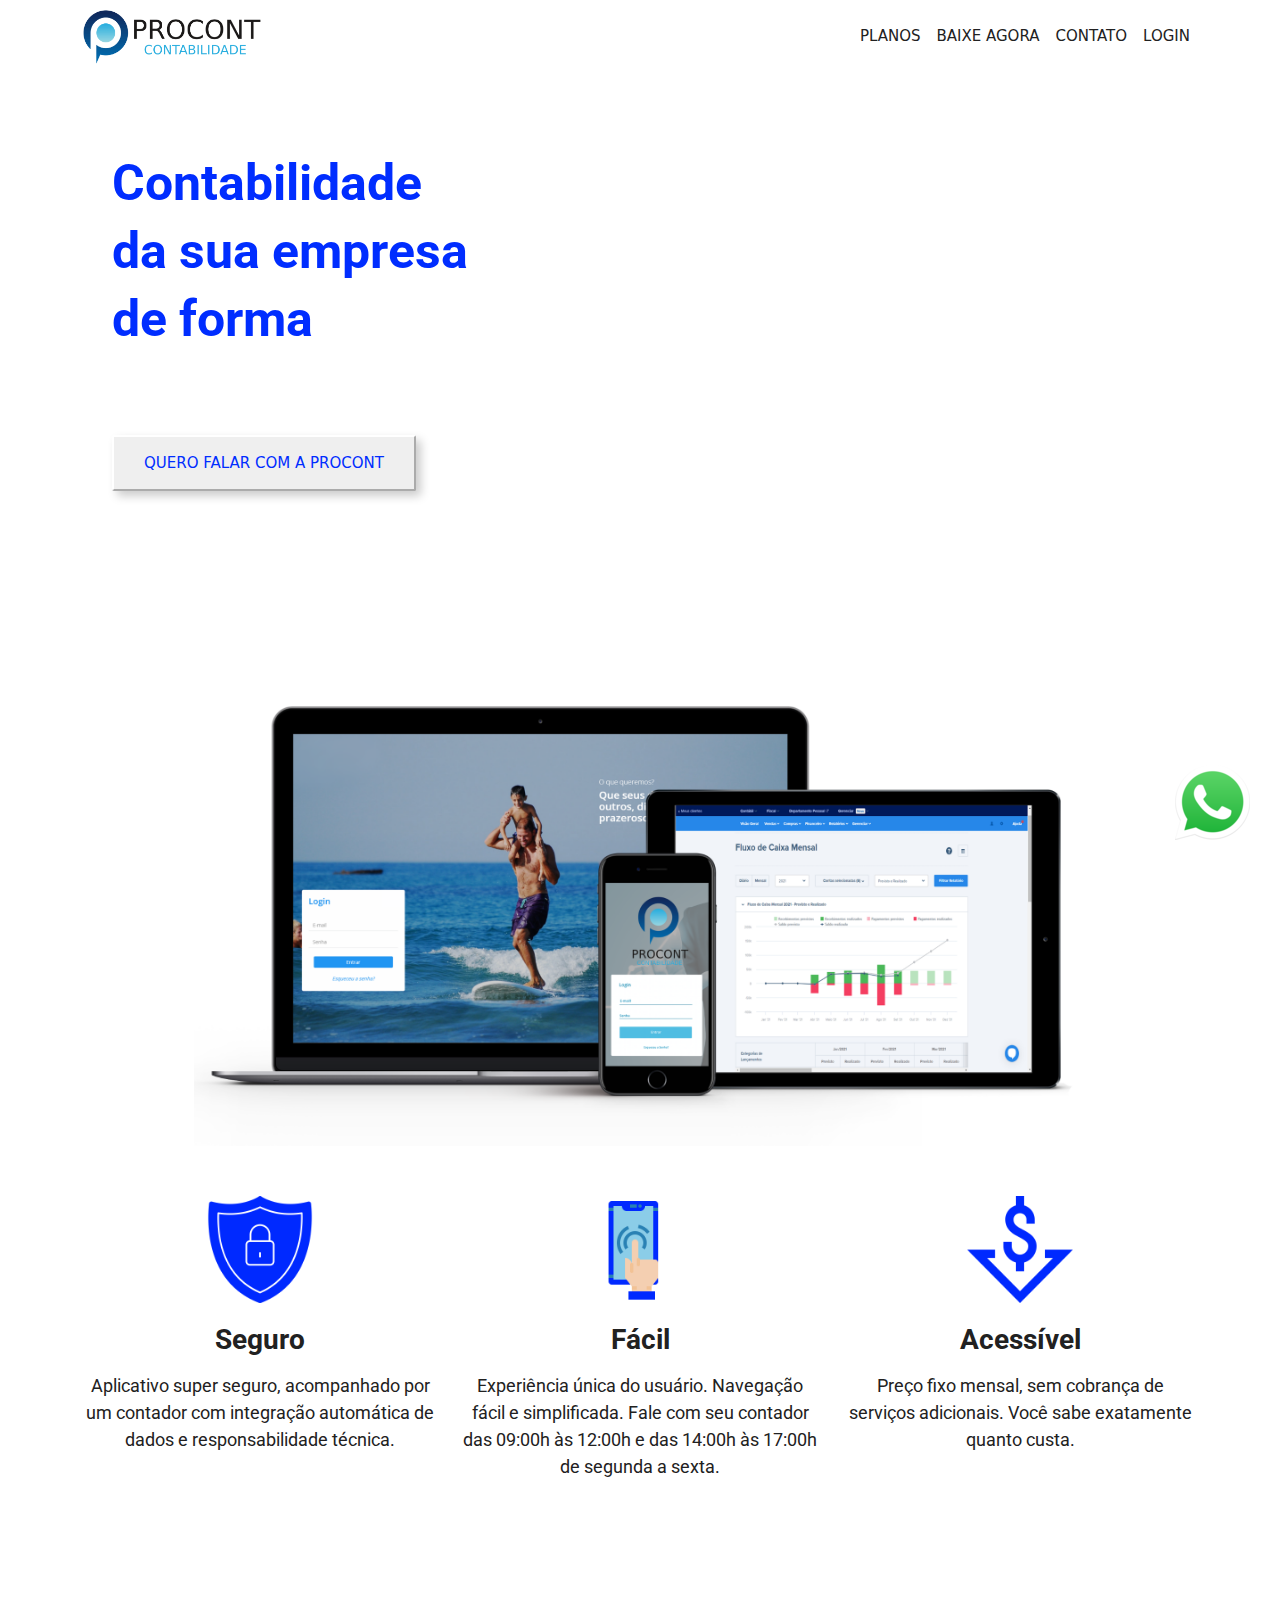
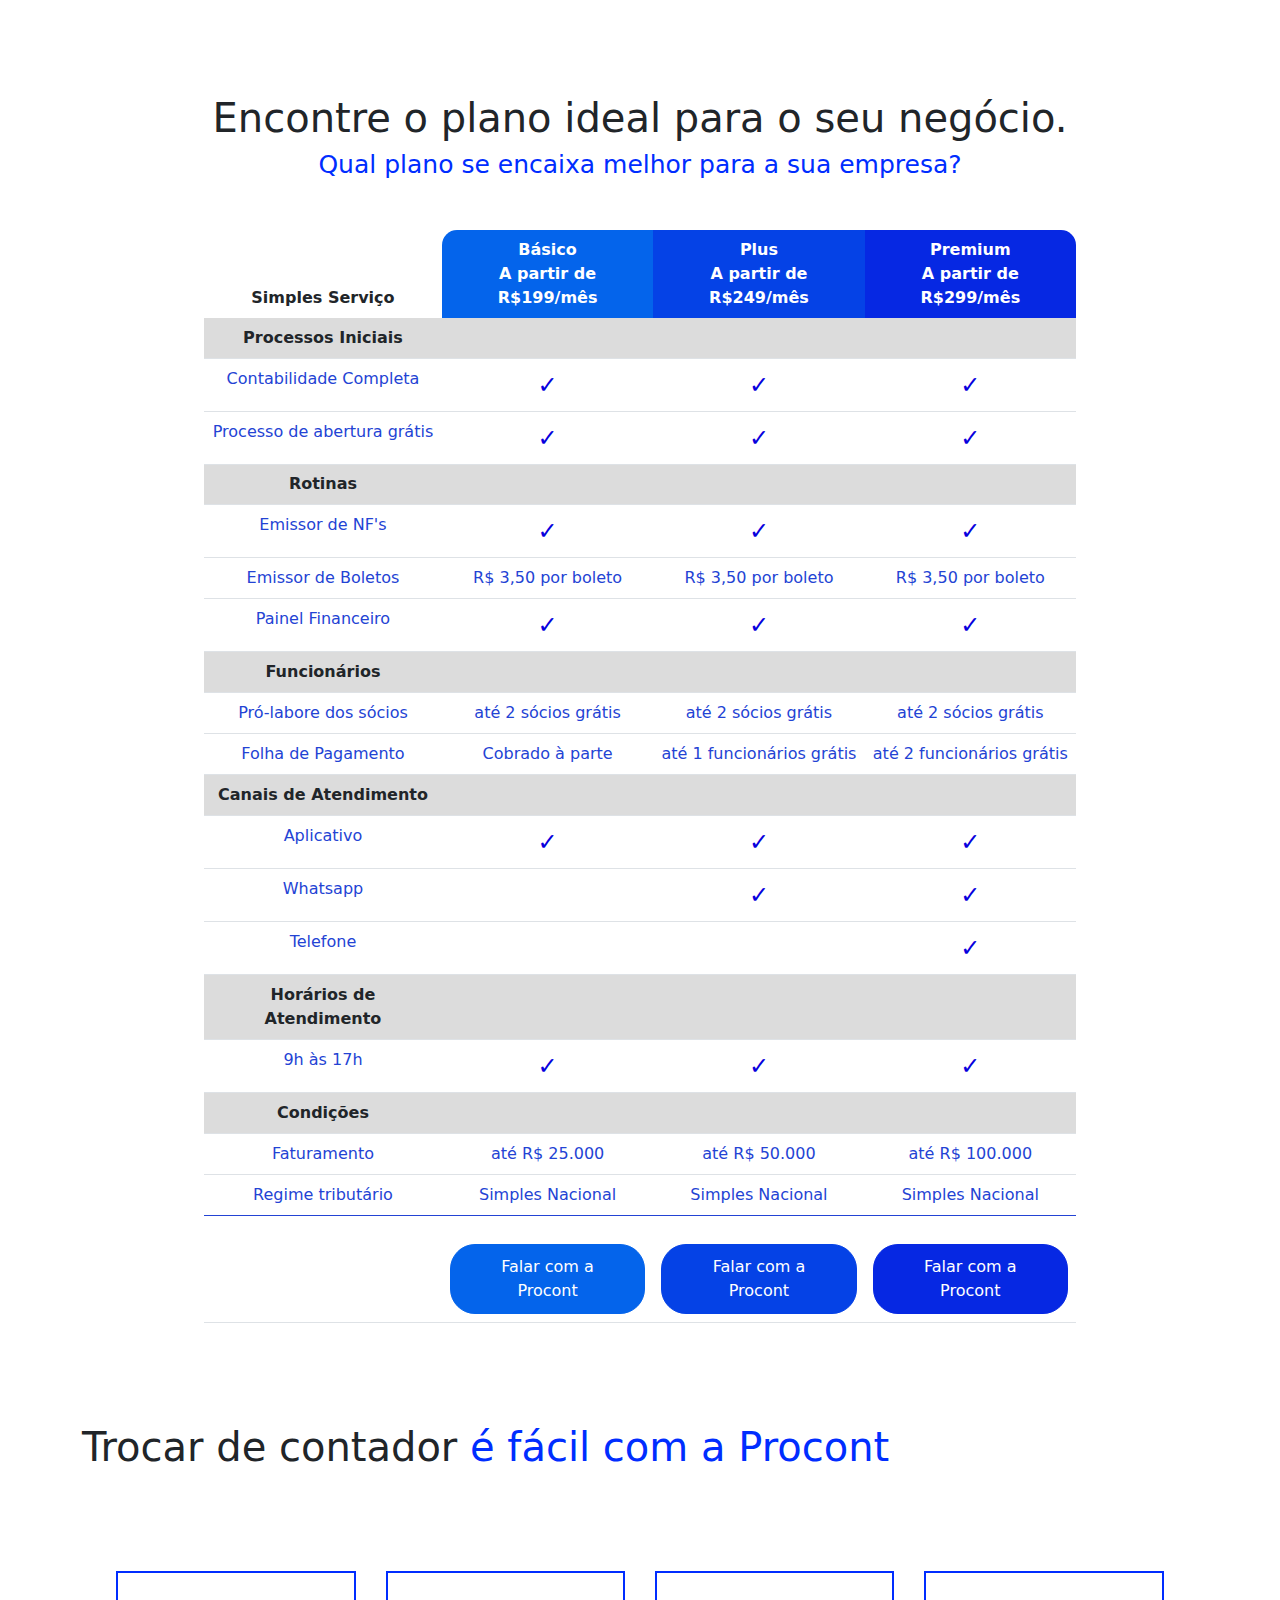
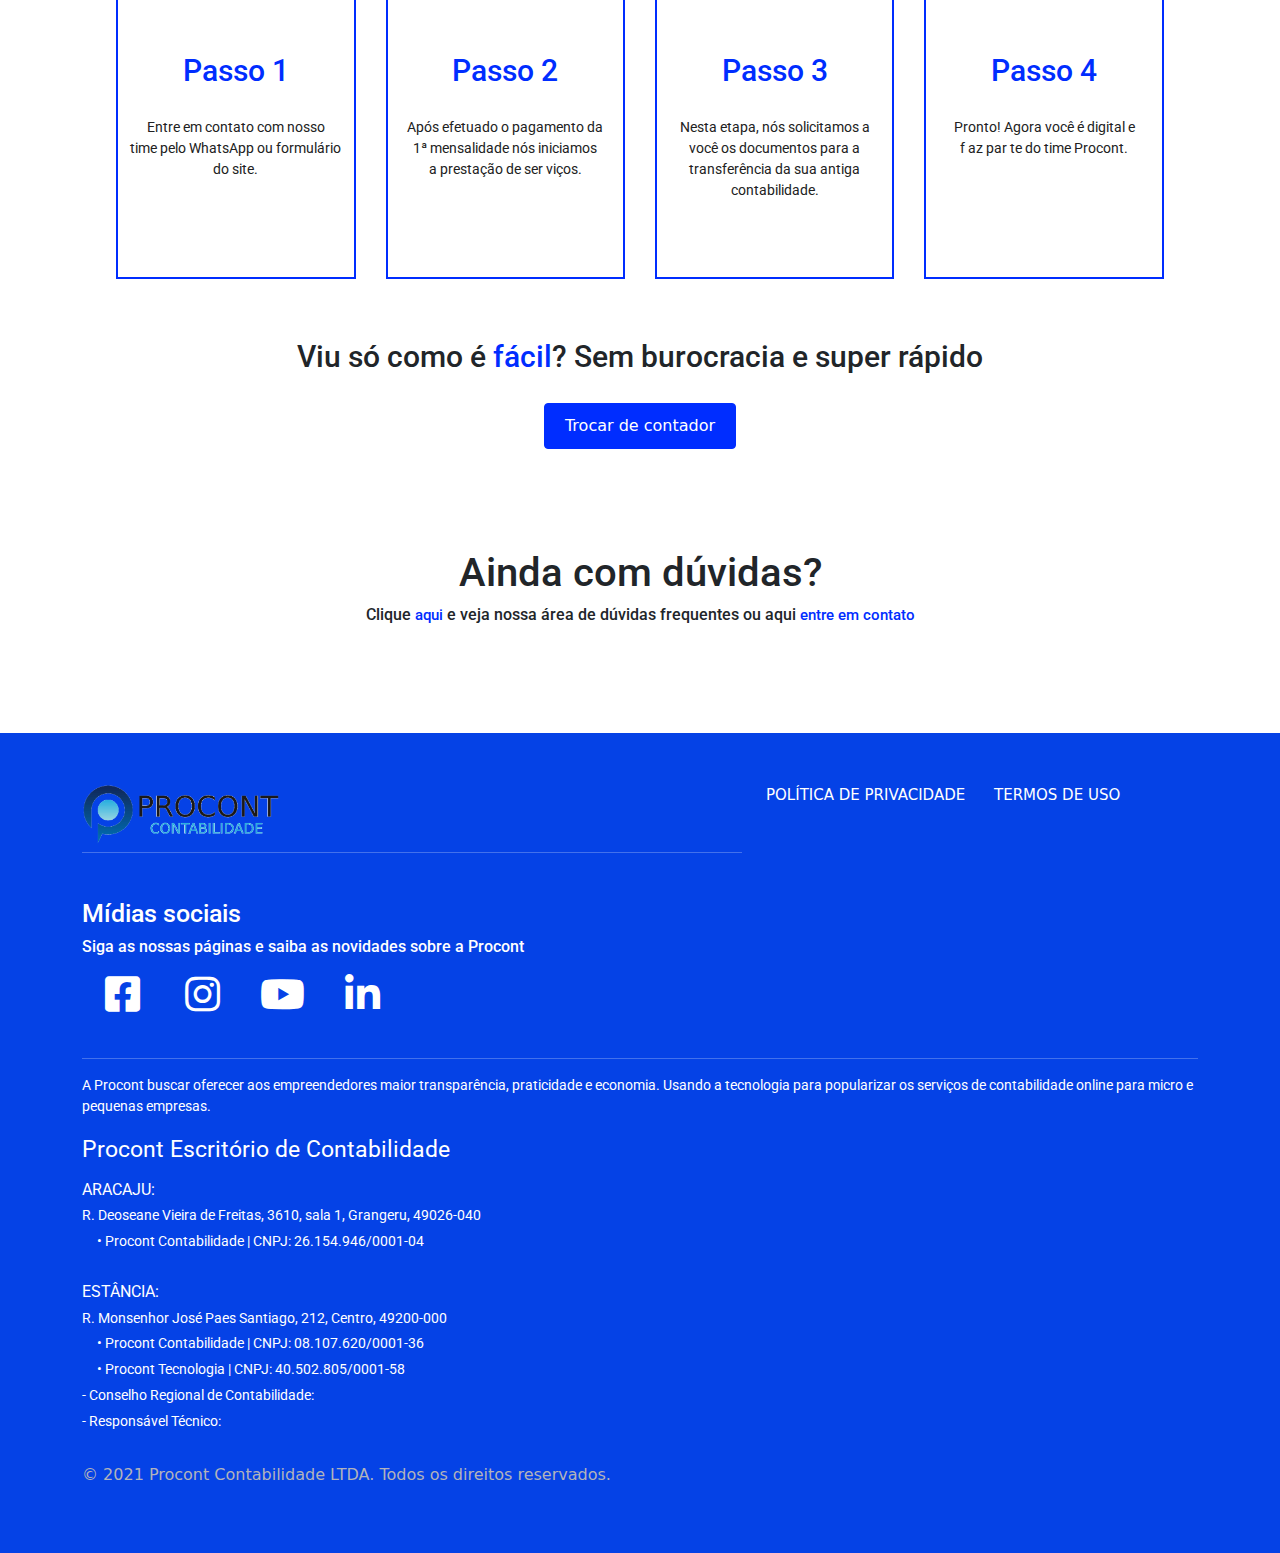
<file: index.html>
<!DOCTYPE html>
<html lang="pt-br">

<head>
    <meta charset="utf-8">
    <meta name="viewport" content="width=device-width, initial-scale=1.0, shrink-to-fit=no">
    <title>Procont.digital</title>
    <link rel="stylesheet" href="assets/bootstrap/css/bootstrap.min.css">
    <link rel="stylesheet" href="https://fonts.googleapis.com/css?family=Alata&amp;display=swap">
    <link rel="stylesheet" href="https://fonts.googleapis.com/css?family=Allerta&amp;display=swap">
    <link rel="stylesheet" href="https://fonts.googleapis.com/css?family=Roboto:300,400&amp;display=swap">
    <link rel="stylesheet" href="assets/fonts/fontawesome-all.min.css">
    <link rel="stylesheet" href="assets/css/Social-Icons.css">
    <link rel="stylesheet" href="assets/css/styles.css">
</head>

<body>
    <nav class="navbar navbar-light navbar-expand-md navigation-clean">
        <div class="container"><div>
<a href="index.html"><img src="assets/img/LOGO%20HORIZONTAL%20TRANSPARENTE.png" class="logo"></a>
</div><button class="navbar-toggler" data-bs-toggle="collapse"><span class="visually-hidden">Toggle navigation</span><span class="navbar-toggler-icon"></span></button><span id="navcol-1"><div class="collapse navbar-collapse" id="navcol-1">
    <ul class="navbar-nav ms-auto">
        <li class="nav-item"><a class="nav-link" href="#planos">PLANOS</a></li>
        <li class="nav-item"><a class="nav-link" href="Baixeagora.html">BAIXE AGORA</a></li>
        <li class="nav-item"><a class="nav-link" href="Contato.html">CONTATO</a></li>
        <li class="nav-item"><a class="nav-link" href="#">LOGIN</a></li>
    </ul>
</div></div>
    </nav>
    <header>
        <div class="container">
            <div class="row">
                <div class="col-md-6">
                    <section style="padding-top: 80px;margin-left: 30px;">
                        <h6 class="introducao">Contabilidade</h6>
                        <div></div>
                        <h6 class="introducao">da sua empresa</h6>
                        <div></div>
                        <h6 class="introducao">de forma</h6>
                        <div></div>
<h6 class=introducao><span class="typed-text"></span><span class="cursor">&nbsp;</span></h6>



<script>



const typedTextSpan = document.querySelector(".typed-text");
const cursorSpan = document.querySelector(".cursor");

const textArray = ["prática", "segura", "econômica", "online"];
const typingDelay = 200;
const erasingDelay = 100;
const newTextDelay = 2000; // Delay between current and next text
let textArrayIndex = 0;
let charIndex = 0;

function type() {
  if (charIndex < textArray[textArrayIndex].length) {
    if(!cursorSpan.classList.contains("typing")) cursorSpan.classList.add("typing");
    typedTextSpan.textContent += textArray[textArrayIndex].charAt(charIndex);
    charIndex++;
    setTimeout(type, typingDelay);
  } 
  else {
    cursorSpan.classList.remove("typing");
    setTimeout(erase, newTextDelay);
  }
}

function erase() {
  if (charIndex > 0) {
    if(!cursorSpan.classList.contains("typing")) cursorSpan.classList.add("typing");
    typedTextSpan.textContent = textArray[textArrayIndex].substring(0, charIndex-1);
    charIndex--;
    setTimeout(erase, erasingDelay);
  } 
  else {
    cursorSpan.classList.remove("typing");
    textArrayIndex++;
    if(textArrayIndex>=textArray.length) textArrayIndex=0;
    setTimeout(type, typingDelay + 1100);
  }
}

document.addEventListener("DOMContentLoaded", function() { // On DOM Load initiate the effect
  if(textArray.length) setTimeout(type, newTextDelay + 250);
});



</script>
                    </section>
                    <section><a><button href="Contato.html" class="btn-outline-primary" id="button" type="button" >QUERO FALAR COM A PROCONT</button></a></section>
                </div>
                <div class="col-md-6">
                    <section><video playsinline="" autoplay="" loop="" muted="" width="100%" height="600">
	<source src="http://procontcontabilidade.com/video/video%202.mp4" type="video/mp4">
	seu navegador nao suporta este video

</video></section>
                </div>
            </div>
        </div>
    </header>
    <section style="margin-top: 50px;text-align: center;">
        <div class="container">
            <div class="row">
                <div class="col-md-12"><img src="assets/img/Screen_Showcase.png" style="width: 80%;"></div>
            </div>
        </div>
    </section>
    <section style="margin-bottom: 150px;margin-top: 50px;text-align: center;">
        <div class="container">
            <div class="row">
                <div class="col-md-4"><img src="assets/img/escudo(1).png" style="width: 30%;margin-bottom: 20px;">
                    <h2 style="font-family: Roboto;font-weight: bold;color: #212121;font-size: 28px;margin-bottom: 15px;">Seguro</h2>
                    <p style="font-family: Roboto;color: #212121;font-size: 18px;">Aplicativo super seguro, acompanhado por um contador com integração automática de dados e responsabilidade técnica.</p>
                </div>
                <div class="col-md-4"><img src="assets/img/tela-sensivel-ao-toque(1).png" style="width: 30%;margin-bottom: 20px;">
                    <h2 style="font-family: Roboto;font-weight: bold;color: #212121;font-size: 28px;margin-bottom: 15px;">Fácil</h2>
                    <p style="font-family: Roboto;color: #212121;font-size: 18px;">Experiência única do usuário. Navegação fácil e simplificada. Fale com seu contador das 09:00h às 12:00h e das 14:00h às 17:00h de segunda a sexta.</p>
                </div>
                <div class="col-md-4"><img src="assets/img/preco-baixo(1).png" style="width: 30%;margin-bottom: 20px;">
                    <h2 style="font-family: Roboto;font-weight: bold;color: #212121;font-size: 28px;margin-bottom: 15px;">Acessível</h2>
                    <p style="font-family: Roboto;color: #212121;font-size: 18px;">Preço fixo mensal, sem cobrança de serviços adicionais. Você sabe exatamente quanto custa.</p>
                </div>
            </div>
        </div>
    </section>
    <section style="text-align: center;"><div class="brands" id="planos"></div>
        <h2 style="font-size: 40px;"><br>Encontre o plano ideal para o seu negócio.<br></h2>
        <h3 style="font-size: 25px;color: #002dff;margin-bottom: 50px;">Qual plano se encaixa melhor para a sua empresa?<br></h3>
        <div class="container" style="width: 70%;"><head>

</head>
<body>

<div>
  <table class="table" align=center>
    <thead>
        <tr class="">
            <th class="simples"><span>Simples Serviço</span></th>
            <th class="plano1"> Básico <span class=""><br>A partir de <br>R$199/mês</span> </th>
            <th class="plano2"> Plus <span class=""><br>A partir de <br>R$249/mês</span> </th>
            <th class="plano3"> Premium <span class=""><br>A partir de <br>R$299/mês</span> </th>
        </tr>
    </thead>
  <tbody>
  	<tr class="servico">
      <th scope="row">Processos Iniciais</th>
	  <th></th><th></th><th></th>
    </tr>
	
    <tr class="textotabela">
      <td>Contabilidade Completa</td>
      <td><span class="features__tick"></span></td>
      <td><span class="features__tick"></span></td>
      <td><span class="features__tick"></span></td>
    </tr>
	<tr class="textotabela">
      <td>Processo de abertura grátis</td>
      <td><span class="features__tick"></span></td>
      <td><span class="features__tick"></span></td>
      <td><span class="features__tick"></span></td>
    </tr>
	<tr>
	
	<! ==================================================================================================== >
	
	<tr class="servico">
		<th scope="row">Rotinas</th>
		<th></th><th></th><th></th>
    </tr>
	
    <tr class="textotabela">
      <td>Emissor de NF's</td>
      <td><span class="features__tick"></span></td>
      <td><span class="features__tick"></span></td>
      <td><span class="features__tick"></span></td>
    </tr>
	
	<tr class="textotabela">
      <td>Emissor de Boletos</td>
      <td>R$ 3,50 por boleto</td>
      <td>R$ 3,50 por boleto</td>
      <td>R$ 3,50 por boleto</td>
    </tr>
	
	<tr class="textotabela">
      <td>Painel Financeiro</td>
      <td><span class="features__tick"></span></td>
      <td><span class="features__tick"></span></td>
      <td><span class="features__tick"></span></td>
    </tr>
	
		<! ==================================================================================================== >
		
	<tr class="servico">
      <th scope="row">Funcionários</th>
		<th></th><th></th><th></th>
    </tr>
	
    <tr class="textotabela">	
      <td>Pró-labore dos sócios</td>
      <td>até 2 sócios grátis</td>
      <td>até 2 sócios grátis</td>
      <td>até 2 sócios grátis</td>
    </tr>
	
	 <tr class="textotabela">
      <td>Folha de Pagamento</td>
      <td>Cobrado à parte</td>
      <td>até 1 funcionários grátis</td>
      <td>até 2 funcionários grátis</td>
    </tr>
	
		<! ==================================================================================================== >
	
	<tr class="servico">
      <th scope="row">Canais de Atendimento</th>
		<th></th><th></th><th></th>
    </tr>
	
    <tr class="textotabela">
      <td>Aplicativo</td>
      <td><span class="features__tick"></span></td>
      <td><span class="features__tick"></span></td>
      <td><span class="features__tick"></span></td>
    </tr>
	
	<tr class="textotabela">
      <td>Whatsapp</td>
      <td></td>
      <td><span class="features__tick"></span></td>
      <td><span class="features__tick"></span></td>
    </tr>
	
	<tr class="textotabela">
      <td>Telefone</td>
      <td></td>
      <td></td>
      <td><span class="features__tick"></span></td>
    </tr>
	
		<! ==================================================================================================== >
	
	<tr class="servico">
      <th scope="row">Horários de Atendimento</th>
		<th></th><th></th><th></th>
    </tr>
	
    <tr class="textotabela">
      <td>9h às 17h</td>
      <td><span class="features__tick"></span></td>
      <td><span class="features__tick"></span></td>
      <td><span class="features__tick"></span></td>
	  </tr>
	
		<! ==================================================================================================== >
	
	<tr class="servico">
     <th scope="row">Condições</th>
		<th></th><th></th><th></th>
    </tr>
	
    <tr class="textotabela">
      <td>Faturamento</td>
      <td>até R$ 25.000</td>
      <td>até R$ 50.000</td>
      <td>até R$ 100.000</td>
    </tr>
	
	<tr class="textotabela">
      <td>Regime tributário</td>
      <td>Simples Nacional</td>
      <td>Simples Nacional</td>
      <td>Simples Nacional</td>
    </tr>
	
  </tbody>
    <tfoot>
        <tr>
            <td></td>
            <td><a href="Contato.html"><button id=botaotabela1 class="btn btn-primary" type="button" href="Contato.html" >Falar com a Procont</button></a></td>
            <td><a href="Contato.html"><button id=botaotabela2 class="btn btn-primary" type="button" href="Contato.html">Falar com a Procont</button></a></td>
            <td><a href="Contato.html"><button id=botaotabela3 class="btn btn-primary" type="button" href="Contato.html">Falar com a Procont</button></a></td>
        </tr>
    </tfoot>
</table>
</div></div>
    </section>
    <section style="margin-top: 100px;margin-bottom: 100px;">
        <div class="container">
            <div class="row">
                <div class="col-md-12"><h2 style="font-size: 40px;  margin-bottom: 100px;">Trocar de contador <font color="#002dff">é fácil com a Procont</font></h2></div>
            </div>
        </div>
        <div class="container">
            <div class="row" style="justify-content: center;">
                <div class="col-md-3" style="width: 21%;margin-right: 30px;padding-top: 80px;padding-bottom: 60px;text-align: center;border: solid;border-width: 2px;border-color: #002dff;">
                    <h3 style="color: #002dff;padding-bottom: 20px;font-size: 30px;font-family: Roboto;">Passo 1</h3>
                    <p style="color: #212121;font-family: Roboto;font-size: 14px;">Entre em contato com nosso <br>time pelo WhatsApp ou formulário do site.<br><br></p>
                </div>
                <div class="col-md-3" style="width: 21%;margin-right: 30px;padding-top: 80px;padding-bottom: 60px;text-align: center;border: solid;border-width: 2px;border-color: #002dff;">
                    <h3 style="color: #002dff;padding-bottom: 20px;font-size: 30px;font-family: Roboto;">Passo 2</h3>
                    <p style="color: #212121;font-family: Roboto;font-size: 14px;">Após efetuado o pagamento da <br>1ª mensalidade nós iniciamos <br>a prestação de ser viços.<br></p>
                </div>
                <div class="col-md-3" style="width: 21%;margin-right: 30px;padding-top: 80px;padding-bottom: 60px;text-align: center;border: solid;border-width: 2px;border-color: #002dff;">
                    <h3 style="color: #002dff;padding-bottom: 20px;font-size: 30px;font-family: Roboto;">Passo 3</h3>
                    <p style="color: #212121;font-family: Roboto;font-size: 14px;">Nesta etapa, nós solicitamos a <br>você os documentos para a <br>transferência da sua antiga <br>contabilidade.<br></p>
                </div>
                <div class="col-md-3" style="width: 21%;padding-top: 80px;padding-bottom: 60px;text-align: center;border: solid;border-width: 2px;border-color: #002dff;">
                    <h3 style="color: #002dff;padding-bottom: 20px;font-size: 30px;font-family: Roboto;">Passo 4</h3>
                    <p style="color: #212121;font-family: Roboto;font-size: 14px;">Pronto! Agora você é digital e <br>f az par te do time Procont.<br></p>
                </div>
            </div>
        </div>
        <div class="container" style="text-align: center;">
            <div class="row">
                <div class="col-md-12"><h2 id="burocracia" >Viu só como é <font color="#002dff">fácil</font>? Sem burocracia e super rápido</h2></div>
            </div><a href="Contato.html"><button id=botaocontador class="btn btn-primary" type="button" >Trocar de contador</button></a>
        </div>
    </section>
    <section>
        <div class="container">
            <div class="row" style="text-align: center;margin-top: 70px;margin-bottom: 100px;">
                <div class="col-md-12">
                    <h2 style="display: block;font-size: 40px;font-family: Roboto;">Ainda com dúvidas?<br></h2><h2 style="font-size: 16px;font-family: Roboto;">Clique <a class="linkduvida" color="002dff" href="">aqui</a> e veja nossa área de dúvidas frequentes ou aqui <a class="linkduvida" color="002dff" href="Contato.html">entre em contato</a><br /></h2>
                </div>
            </div>
        </div>
    </section>
    <footer class="footer-dark" style="padding-top: 50px;padding-bottom: 50px;background-color: #0542e6;">
        <div class="container">
            <div class="row" style="margin-bottom: 20px;">
                <div class="col-md-4" style="font-family: roboto;color: #ffffff;width: 60%;"><img src="assets/img/LOGO%20HORIZONTAL%20TRANSPARENTE.png" style="height: auto;width: 30%;margin-bottom: 10px;" href="#">
                    <hr style="margin-top: -0.5%;color: #ffffff;">
                    <h2 style="display: block;font-size: 25px;font-family: Roboto;"><br>Mídias sociais<br></h2>
                    <h2 style="font-size: 16px;font-family: Roboto;">Siga as nossas páginas e saiba as novidades sobre a Procont<br></h2>
                    <div class="social-icons" style="text-align: left;background-color: #0542e6;margin-bottom: 20px;"><a href="https://www.facebook.com/procontse/"><i class="fab fa-facebook-square"></i></a><a href="https://www.instagram.com/procont.digital/"><i class="fab fa-instagram"></i></a><a href="#Em Breve"><i class="fab fa-youtube"></i></a><a href="https://br.linkedin.com/company/procont-contabilidade"><i class="fab fa-linkedin-in"></i></a></div>
                </div>
                <div class="col-md-4" style="width: 20%;"><a class=termos href="">POLÍTICA DE PRIVACIDADE<br /></a>
</div>
                <div class="col-md-4" style="width: 20%;"><a class=termos href="">TERMOS DE USO<br /></a></div>
            </div>
        </div>
        <div class="container">
            <div class="row">
                <div class="col-md-12" style="font-family: roboto;color: #ffffff;">
                    <hr style="margin-top: -0.5%;color: #ffffff;">
                    <p style="font-size: 14px;">A Procont buscar oferecer aos empreendedores maior transparência, praticidade e economia. Usando a tecnologia para popularizar os serviços de contabilidade online para micro e pequenas empresas.<br></p>
                </div>
            </div>
        </div>
        <div class="container">
            <div class="row" style="margin-bottom: 20px;">
                <div class="col-md-4" style="font-family: roboto;color: #ffffff;width: 60%;">
                    <p style="font-size: 23px;">Procont Escritório de Contabilidade</p>
                    <div style="line-height: 0.7;margin-bottom: 40px;">
                        <p>ARACAJU:</p>
                        <p style="font-size: 14px;">R. Deoseane Vieira de Freitas, 3610, sala 1, Grangeru, 49026-040</p>
                        <p style="font-size: 14px;margin-left: 15px;">• Procont Contabilidade | CNPJ: 26.154.946/0001-04<br></p>
                    </div>
                    <div style="line-height: 0.7;">
                        <p>ESTÂNCIA:</p>
                        <p style="font-size: 14px;">R. Monsenhor José Paes Santiago, 212, Centro, 49200-000</p>
                        <p style="font-size: 14px;margin-left: 15px;">• Procont Contabilidade | CNPJ: 08.107.620/0001-36</p>
                        <p style="font-size: 14px;margin-left: 15px;">• Procont Tecnologia | CNPJ: 40.502.805/0001-58</p>
                        <p style="font-size: 14px;">- Conselho Regional de Contabilidade:</p>
                        <p style="font-size: 14px;">- Responsável Técnico: </p>
                    </div>
                </div>
            </div>
        </div>
        <div class="container">
            <div class="row">
                <div class="col-md-6 item text">
                    <p style="color: #b2b3bb;">© 2021 Procont Contabilidade LTDA. Todos os direitos reservados.<br></p>
                </div>
            </div>
        </div>
    </footer><!-- botão flutuante whatsapp -->

<a href="https://api.whatsapp.com/send?phone=5579998915461"
    target="_blank"
    style="position:fixed;bottom:60px;right:30px;">
    <img src="assets/img/whatsapp.png" alt="Contato pelo WhatsApp" />
    
</a>


<!--Start of Tawk.to Script-->
<script type="text/javascript">
var Tawk_API=Tawk_API||{}, Tawk_LoadStart=new Date();
(function(){
var s1=document.createElement("script"),s0=document.getElementsByTagName("script")[0];
s1.async=true;
s1.src='https://embed.tawk.to/61029e82649e0a0a5cce8361/1fc8lfahn';
s1.charset='UTF-8';
s1.setAttribute('crossorigin','*');
s0.parentNode.insertBefore(s1,s0);
})();
</script>
<!--End of Tawk.to Script-->
<!--End of Tawk.to Script-->
<style>
	.chat {
		z-index: 9;
		position:fixed;
		right: 0px;
		bottom: 5px;
	}
</style>
    <script src="assets/bootstrap/js/bootstrap.min.js"></script>
    <script src="assets/js/EstadoeCidades.js"></script>
    <script src="assets/js/JavaScript.js"></script>
</body>

</html>
</file>
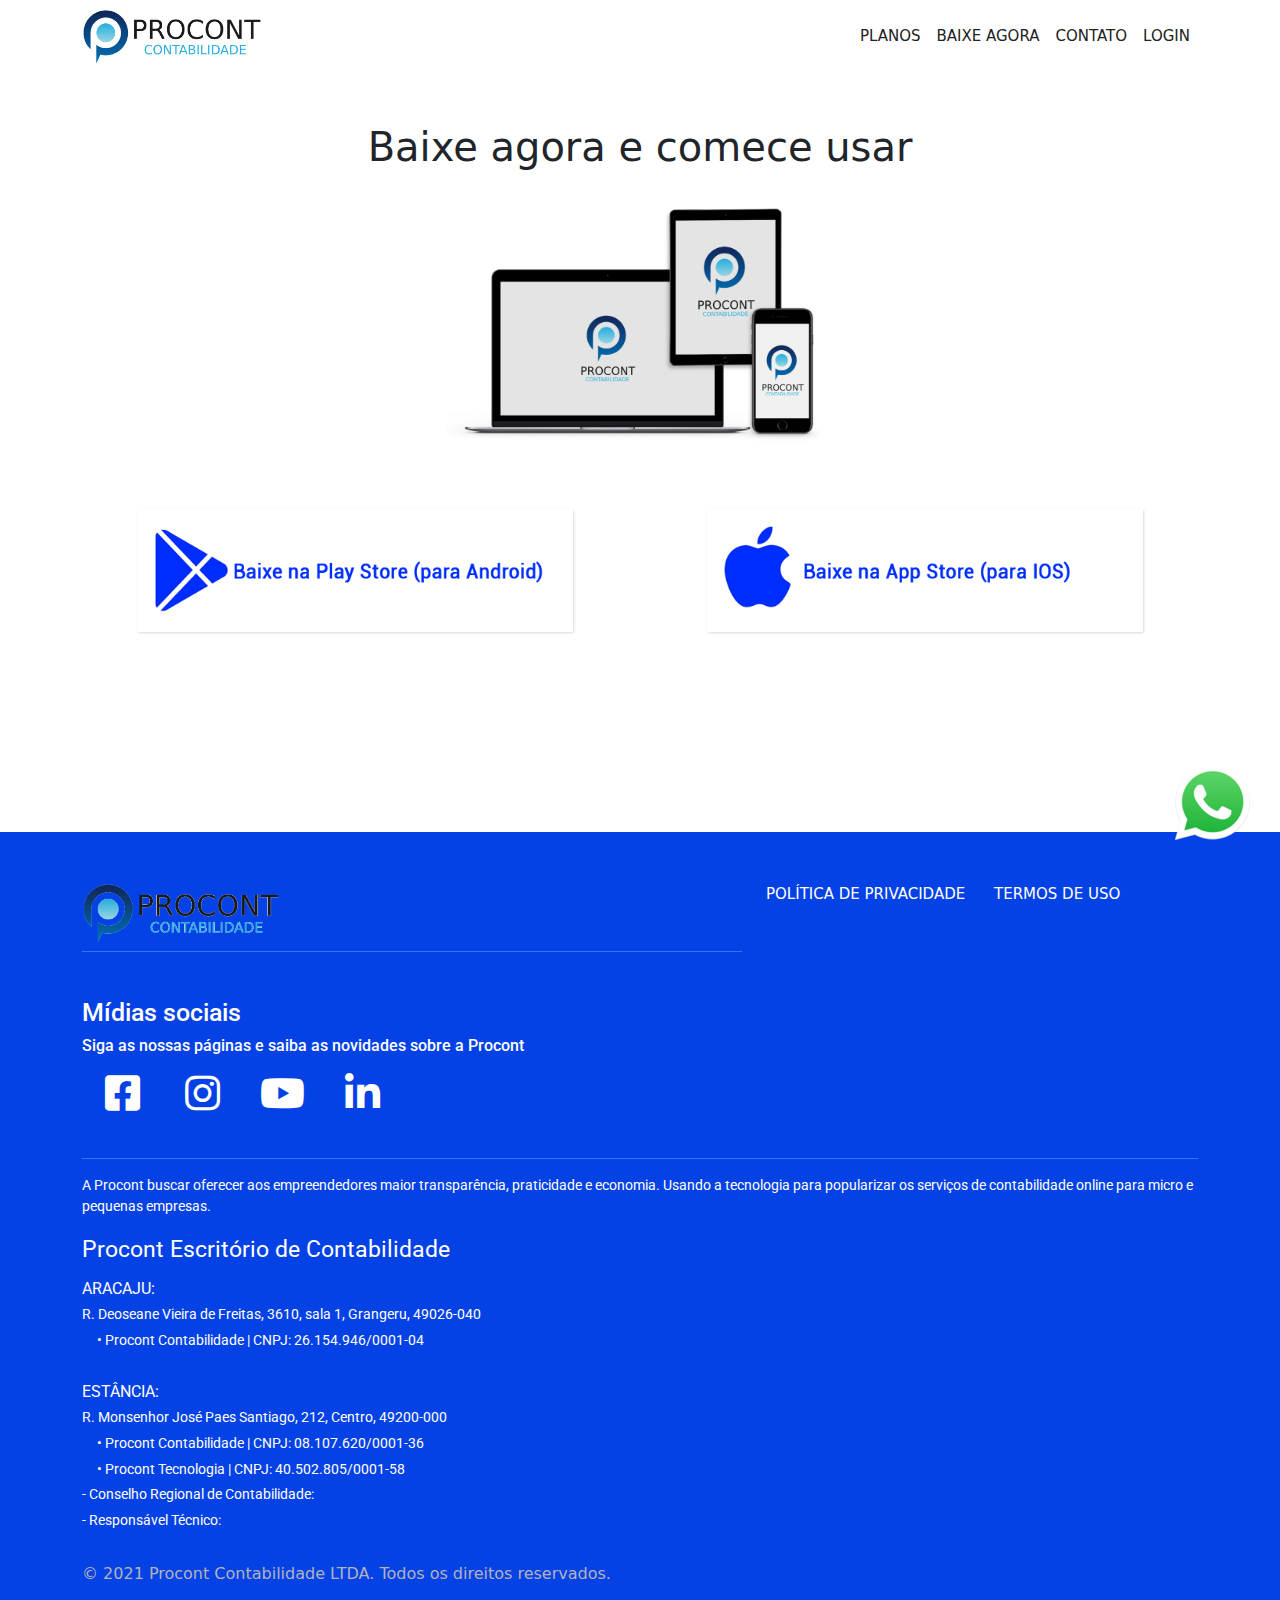
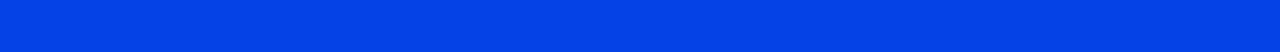
<file: Baixeagora.html>
<!DOCTYPE html>
<html lang="en">

<head>
    <meta charset="utf-8">
    <meta name="viewport" content="width=device-width, initial-scale=1.0, shrink-to-fit=no">
    <title>Procont.digital</title>
    <link rel="stylesheet" href="assets/bootstrap/css/bootstrap.min.css">
    <link rel="stylesheet" href="https://fonts.googleapis.com/css?family=Alata&amp;display=swap">
    <link rel="stylesheet" href="https://fonts.googleapis.com/css?family=Allerta&amp;display=swap">
    <link rel="stylesheet" href="https://fonts.googleapis.com/css?family=Roboto:300,400&amp;display=swap">
    <link rel="stylesheet" href="assets/fonts/fontawesome-all.min.css">
    <link rel="stylesheet" href="assets/css/Social-Icons.css">
    <link rel="stylesheet" href="assets/css/styles.css">
</head>

<body>
    <nav class="navbar navbar-light navbar-expand-md navigation-clean">
        <div class="container"><div>
<a href="index.html"><img src="assets/img/LOGO%20HORIZONTAL%20TRANSPARENTE.png" class="logo"></a>
</div><button class="navbar-toggler" data-bs-toggle="collapse"><span class="visually-hidden">Toggle navigation</span><span class="navbar-toggler-icon"></span></button><span id="navcol-1"><div class="collapse navbar-collapse" id="navcol-1">
    <ul class="navbar-nav ms-auto">
        <li class="nav-item"><a class="nav-link" href="#planos">PLANOS</a></li>
        <li class="nav-item"><a class="nav-link" href="Baixeagora.html">BAIXE AGORA</a></li>
        <li class="nav-item"><a class="nav-link" href="Contato.html">CONTATO</a></li>
        <li class="nav-item"><a class="nav-link" href="#">LOGIN</a></li>
    </ul>
</div></div>
    </nav>
    <section style="margin-top: 50px;text-align: center;">
        <div class="container">
            <div class="row">
                <div class="col-md-12">
                    <h2 style="font-size: 40px;">Baixe agora e comece usar<br></h2><img src="assets/img/Screen_2.png" style="width: 35%;margin-top: 20px;margin-bottom: 60px;">
                </div>
            </div>
        </div>
        <div class="container" style="margin-bottom: 200px;">
            <div class="row">
                <div class="col-md-6"><div>
<a href="https://play.google.com/store?hl=pt_BR&gl=br"><img src="assets/img/google.png" class="aplicativos"></a>
</div></div>
                <div class="col-md-6"><div>
<a href="https://www.apple.com/br/app-store/"><img src="assets/img/app.png" class="aplicativos"></a>
</div></div>
            </div>
        </div>
    </section>
    <footer class="footer-dark" style="padding-top: 50px;padding-bottom: 50px;background-color: #0542e6;">
        <div class="container">
            <div class="row" style="margin-bottom: 20px;">
                <div class="col-md-4" style="font-family: roboto;color: #ffffff;width: 60%;"><img src="assets/img/LOGO%20HORIZONTAL%20TRANSPARENTE.png" style="height: auto;width: 30%;margin-bottom: 10px;" href="#">
                    <hr style="margin-top: -0.5%;color: #ffffff;">
                    <h2 style="display: block;font-size: 25px;font-family: Roboto;"><br>Mídias sociais<br></h2>
                    <h2 style="font-size: 16px;font-family: Roboto;">Siga as nossas páginas e saiba as novidades sobre a Procont<br></h2>
                    <div class="social-icons" style="text-align: left;background-color: #0542e6;margin-bottom: 20px;"><a href="https://www.facebook.com/procontse/"><i class="fab fa-facebook-square"></i></a><a href="https://www.instagram.com/procont.digital/"><i class="fab fa-instagram"></i></a><a href="#Em Breve"><i class="fab fa-youtube"></i></a><a href="https://br.linkedin.com/company/procont-contabilidade"><i class="fab fa-linkedin-in"></i></a></div>
                </div>
                <div class="col-md-4" style="width: 20%;"><a class=termos href="">POLÍTICA DE PRIVACIDADE<br /></a>
</div>
                <div class="col-md-4" style="width: 20%;"><a class=termos href="">TERMOS DE USO<br /></a></div>
            </div>
        </div>
        <div class="container">
            <div class="row">
                <div class="col-md-12" style="font-family: roboto;color: #ffffff;">
                    <hr style="margin-top: -0.5%;color: #ffffff;">
                    <p style="font-size: 14px;">A Procont buscar oferecer aos empreendedores maior transparência, praticidade e economia. Usando a tecnologia para popularizar os serviços de contabilidade online para micro e pequenas empresas.<br></p>
                </div>
            </div>
        </div>
        <div class="container">
            <div class="row" style="margin-bottom: 20px;">
                <div class="col-md-4" style="font-family: roboto;color: #ffffff;width: 60%;">
                    <p style="font-size: 23px;">Procont Escritório de Contabilidade</p>
                    <div style="line-height: 0.7;margin-bottom: 40px;">
                        <p>ARACAJU:</p>
                        <p style="font-size: 14px;">R. Deoseane Vieira de Freitas, 3610, sala 1, Grangeru, 49026-040</p>
                        <p style="font-size: 14px;margin-left: 15px;">• Procont Contabilidade | CNPJ: 26.154.946/0001-04<br></p>
                    </div>
                    <div style="line-height: 0.7;">
                        <p>ESTÂNCIA:</p>
                        <p style="font-size: 14px;">R. Monsenhor José Paes Santiago, 212, Centro, 49200-000</p>
                        <p style="font-size: 14px;margin-left: 15px;">• Procont Contabilidade | CNPJ: 08.107.620/0001-36</p>
                        <p style="font-size: 14px;margin-left: 15px;">• Procont Tecnologia | CNPJ: 40.502.805/0001-58</p>
                        <p style="font-size: 14px;">- Conselho Regional de Contabilidade:</p>
                        <p style="font-size: 14px;">- Responsável Técnico: </p>
                    </div>
                </div>
            </div>
        </div>
        <div class="container">
            <div class="row">
                <div class="col-md-6 item text">
                    <p style="color: #b2b3bb;">© 2021 Procont Contabilidade LTDA. Todos os direitos reservados.<br></p>
                </div>
            </div>
        </div>
    </footer><!-- botão flutuante whatsapp -->

<a href="https://api.whatsapp.com/send?phone=5579998915461"
    target="_blank"
    style="position:fixed;bottom:60px;right:30px;">
    <img src="assets/img/whatsapp.png" alt="Contato pelo WhatsApp" />
    
</a>


<!--Start of Tawk.to Script-->
<script type="text/javascript">
var Tawk_API=Tawk_API||{}, Tawk_LoadStart=new Date();
(function(){
var s1=document.createElement("script"),s0=document.getElementsByTagName("script")[0];
s1.async=true;
s1.src='https://embed.tawk.to/61029e82649e0a0a5cce8361/1fc8lfahn';
s1.charset='UTF-8';
s1.setAttribute('crossorigin','*');
s0.parentNode.insertBefore(s1,s0);
})();
</script>
<!--End of Tawk.to Script-->
<!--End of Tawk.to Script-->
<style>
	.chat {
		z-index: 9;
		position:fixed;
		right: 0px;
		bottom: 5px;
	}
</style>
    <script src="assets/bootstrap/js/bootstrap.min.js"></script>
    <script src="assets/js/EstadoeCidades.js"></script>
    <script src="assets/js/JavaScript.js"></script>
</body>

</html>
</file>
<file: assets/css/Social-Icons.css>
.social-icons {
  color: #313437;
  background-color: #fff;
  text-align: center;
  padding: 0px 0;
}

@media (max-width:767px) {
  .social-icons {
    padding: 50px 0;
  }
}

.social-icons i {
  font-size: 40px;
  display: inline-block;
  color: #ffffff;
  margin: 0 10px;
  width: 60px;
  height: 60px;
  text-align: center;
  border-radius: 50%;
  line-height: 60px;
}

.titulo {
  font-size: 20px;
}
</file>
<file: assets/css/styles.css>
h1 {
  display: inline-block;
  color: #ffffff;
  background-color: #002dff;
  width: auto;
  font-size: 50px;
  font-family: Roboto;
  font-weight: bold;
}

cursor {
  display: inline-block;
  background-color: #ccc;
  margin-left: 0.1rem;
  width: 3px;
  animation: blink 1s infinite;
}

video {
  margin-top: -10%;
}

a #button {
  padding: 15px;
  padding-left: 30px;
  padding-right: 30px;
  margin-top: 10px;
  margin-left: 30px;
  margin-right: 30px;
  box-shadow: 5px 5px 10px #ccc;
  border-radius: 2px;
}

.btn-outline-primary:active {
  background-color: #002dff;
}

.btn-outline-primary:hover {
  background-color: #002dff;
}

.btn-outline-primary {
  color: #002dff;
}

div {
  display: block;
}

#burocracia {
  text-align: center;
  margin-top: 60px;
  font-size: 30px;
  font-family: 'Roboto';
}

button .btn-primary:hover {
  color: #fff;
  background-color: #0700dd;
  border-color: #0700dd;
}

button .btn-primary {
}

button .btn-primary:hover {
  background-color: #0700dd;
}

#botaocontador:hover {
  color: #fff;
  background-color: #0700dd;
  border-color: #0700dd;
}

.termos:hover {
  color: #ffffff;
}

a {
  color: #ffffff;
  font-size: 15px;
  text-decoration: initial;
}

a #botaocontador {
  margin-top: 20px;
  padding: 10px;
  padding-left: 20px;
  padding-right: 20px;
  background-color: #002dff;
  border-color: #002dff;
}

.features__tick::after {
  content: "\2713";
  font-size: 1.5em;
  color: #0700dd;
}

div .servico {
  background-color: #dcdcdc;
}

.textotabela {
  color: #2343d4;
}

div .simples {
  border-bottom: 1px;
}

div .plano1 {
  border-radius: 15px 0 0 0;
  background-color: #0464eb;
  color: #ffffff;
  border-bottom: 1px;
}

div .plano2 {
  background-color: #0542e6;
  color: #ffffff;
  border-bottom: 1px;
}

div .plano3 {
  border-radius: 0 15px 0 0;
  border-bottom: 1px;
  background-color: #0628e3;
  color: #ffffff;
}

#botaotabela1 {
  margin-top: 20px;
  padding: 10px;
  padding-left: 20px;
  padding-right: 20px;
  border-radius: 25px;
  background-color: #0464eb;
  border-color: #0464eb;
}

#botaotabela2 {
  margin-top: 20px;
  padding: 10px;
  padding-left: 20px;
  padding-right: 20px;
  border-radius: 25px;
  background-color: #0542e6;
  border-color: #0542e6;
}

#botaotabela3 {
  margin-top: 20px;
  padding: 10px;
  padding-left: 20px;
  padding-right: 20px;
  border-radius: 25px;
  background-color: #0628e3;
  border-color: #0628e3;
}

#botaotabela1:hover {
  color: #0700dd;
  background-color: #fff;
  border-color: #0700dd;
}

#botaotabela2:hover {
  color: #0700dd;
  background-color: #fff;
  border-color: #0700dd;
}

#botaotabela3:hover {
  color: #0700dd;
  background-color: #fff;
  border-color: #0700dd;
}

div .paragrafo {
  line-height: 0.7;
}

div .titulo {
  color: #002dff;
}

.nav-link:focus, .nav-link:hover {
  color: #0a58ca;
}

#navcol-1 .nav-link:hover {
  color: #0700dd;
}

#navcol-1 .nav-link {
  color: #212121;
}

div a .aplicativos {
  width: 80%;
  box-shadow: 0.5px 0.5px 3px #ccc;
}

div a:hover .aplicativos {
  width: 82%;
}

div a .logo {
  width: 180px;
}

.introducao {
  display: inline-block;
  color: #002dff;
  width: auto;
  font-size: 50px;
  font-family: Roboto;
  font-weight: bold;
}

.btn-outline-primary {
  color: #002dff;
  border-color: #ffffff;
}

div .formulario {
  margin-top: 40px;
  font-family: Roboto;
  font-size: 16px;
}

div .form-group {
  color: #ffffff;
  margin-bottom: 10px;
}

div .form-control {
  color: #c2c2c2;
}

div .form-control::placeholder {
  color: #c2c2c2;
}

div .informativo {
  color: #ffffff;
  margin-bottom: 10px;
}

div .contato {
  text-align: center;
  margin-top: 10px;
  margin-bottom: 100px;
}

div .contato button {
  padding: 20px;
  color: #ffffff;
  background-color: #0464eb;
  box-shadow: 2px 2px 3px #0542e6;
}

div .contato button:hover {
  background-color: #0542e6;
}

h2 .linkduvida {
  color: #002dff;
}
</file>
